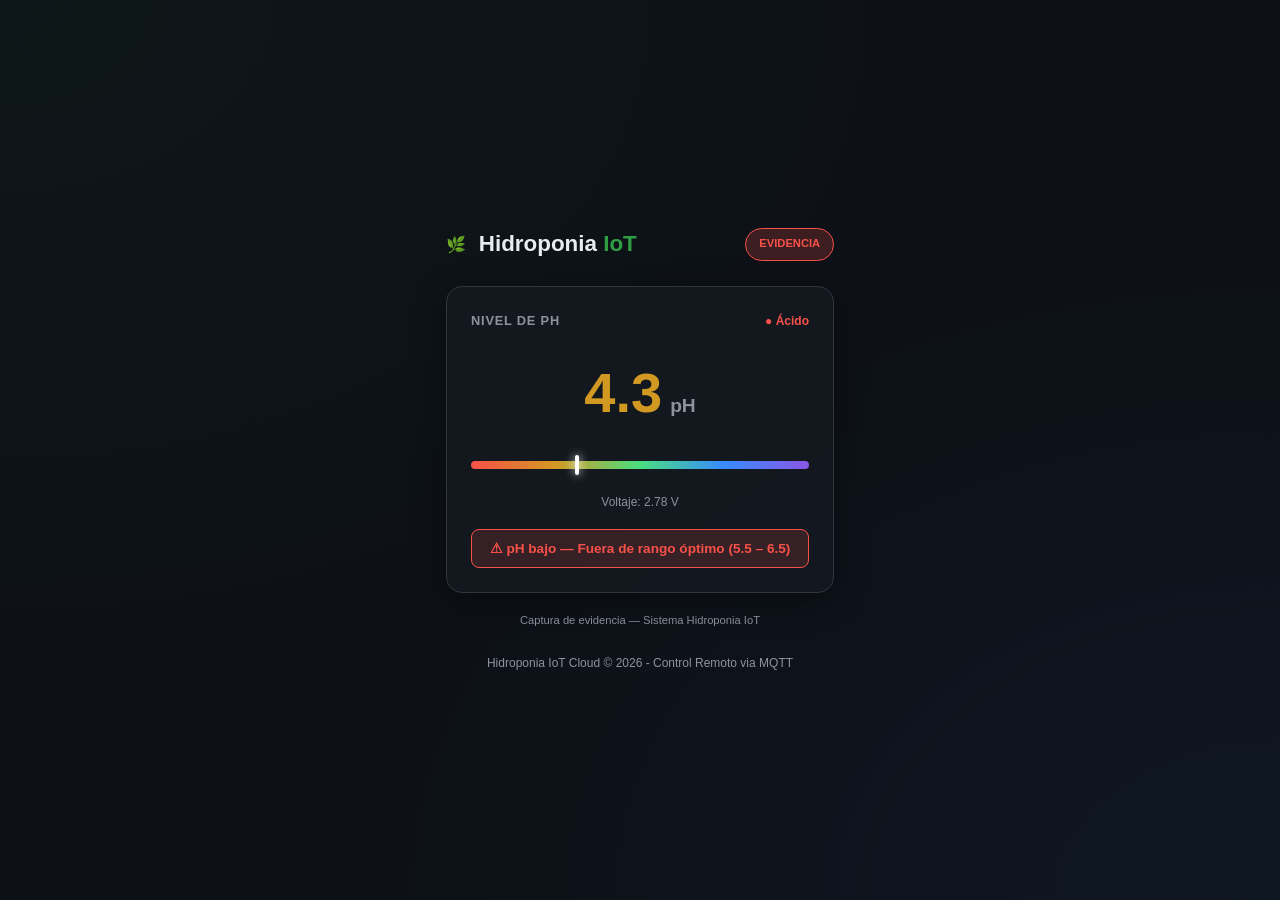
<file: evidencias/portal/ph-4.3.html>
<!DOCTYPE html>
<html lang="es">
<head>
    <meta charset="UTF-8">
    <meta name="viewport" content="width=device-width, initial-scale=1.0">
    <title>Evidencia pH 4.3 - Hidroponia IoT</title>
    <style>
        :root {
            --bg-color: #0d1117;
            --card-bg: rgba(22, 27, 34, 0.8);
            --accent-color: #238636;
            --accent-glow: #2ea043;
            --text-primary: #e6edf3;
            --text-secondary: #8b949e;
            --border-color: #30363d;
            --error-color: #f85149;
            --warning-color: #d29922;
            --card-shadow: 0 8px 32px 0 rgba(0, 0, 0, 0.4);
        }

        * { margin: 0; padding: 0; box-sizing: border-box; }

        body {
            font-family: -apple-system, BlinkMacSystemFont, "Segoe UI", Helvetica, Arial, sans-serif;
            background-color: var(--bg-color);
            background-image:
                radial-gradient(at 0% 0%, rgba(35, 134, 54, 0.05) 0px, transparent 50%),
                radial-gradient(at 100% 100%, rgba(56, 139, 253, 0.05) 0px, transparent 50%);
            color: var(--text-primary);
            line-height: 1.6;
            min-height: 100vh;
            display: flex;
            align-items: center;
            justify-content: center;
        }

        .wrapper {
            max-width: 420px;
            width: 100%;
            padding: 1rem;
        }

        header {
            display: flex;
            justify-content: space-between;
            align-items: center;
            margin-bottom: 1.5rem;
        }

        .logo {
            display: flex;
            align-items: center;
            gap: 0.8rem;
        }

        .logo h1 {
            font-size: 1.4rem;
            font-weight: 800;
        }

        .accent { color: var(--accent-glow); }

        .evidence-badge {
            background: rgba(248, 81, 73, 0.2);
            color: var(--error-color);
            border: 1px solid var(--error-color);
            padding: 0.4rem 0.8rem;
            border-radius: 20px;
            font-size: 0.7rem;
            font-weight: 600;
            text-transform: uppercase;
        }

        .card {
            background: var(--card-bg);
            border: 1px solid var(--border-color);
            border-radius: 16px;
            padding: 1.5rem;
            box-shadow: var(--card-shadow);
            backdrop-filter: blur(8px);
        }

        .card-header {
            display: flex;
            justify-content: space-between;
            margin-bottom: 1rem;
            align-items: center;
        }

        .label {
            color: var(--text-secondary);
            font-size: 0.8rem;
            font-weight: 600;
            text-transform: uppercase;
            letter-spacing: 0.05rem;
        }

        .trend {
            font-size: 0.75rem;
            font-weight: 600;
            color: var(--error-color);
        }

        .sensor-value {
            font-size: 3.5rem;
            font-weight: 800;
            margin: 0.5rem 0;
            display: flex;
            align-items: baseline;
            justify-content: center;
            color: var(--warning-color);
        }

        .unit {
            font-size: 1.2rem;
            color: var(--text-secondary);
            margin-left: 0.5rem;
        }

        .ph-gauge-bar {
            width: 100%;
            height: 8px;
            background: linear-gradient(to right, #f85149, #d29922, #4ade80, #388bfd, #8957e5);
            border-radius: 4px;
            position: relative;
            margin: 1.5rem 0;
        }

        .marker {
            position: absolute;
            top: -6px;
            width: 4px;
            height: 20px;
            background: white;
            box-shadow: 0 0 10px white;
            border-radius: 2px;
            left: 30.7%;
        }

        .sensor-meta {
            font-size: 0.75rem;
            color: var(--text-secondary);
            text-align: center;
        }

        .ph-status {
            text-align: center;
            margin-top: 1rem;
            padding: 0.5rem 1rem;
            border-radius: 8px;
            font-weight: 700;
            font-size: 0.85rem;
            background: rgba(248, 81, 73, 0.15);
            color: var(--error-color);
            border: 1px solid var(--error-color);
            animation: flash 1.5s infinite;
        }

        @keyframes flash {
            0% { opacity: 1; transform: scale(1); }
            50% { opacity: 0.7; transform: scale(1.02); }
            100% { opacity: 1; transform: scale(1); }
        }

        .timestamp {
            text-align: center;
            margin-top: 1.2rem;
            font-size: 0.7rem;
            color: var(--text-secondary);
        }

        footer {
            margin-top: 1.5rem;
            text-align: center;
            color: var(--text-secondary);
            font-size: 0.75rem;
        }
    </style>
</head>
<body>
    <div class="wrapper">
        <header>
            <div class="logo">
                <span class="icon">🌿</span>
                <h1>Hidroponia <span class="accent">IoT</span></h1>
            </div>
            <div class="evidence-badge">Evidencia</div>
        </header>

        <div class="card sensor-card">
            <div class="card-header">
                <span class="label">Nivel de pH</span>
                <span class="trend">● Ácido</span>
            </div>
            <div class="sensor-value">
                <span>4.3</span><span class="unit">pH</span>
            </div>
            <div class="ph-gauge-bar">
                <div class="marker"></div>
            </div>
            <div class="sensor-meta">Voltaje: 2.78 V</div>
            <div class="ph-status">⚠ pH bajo — Fuera de rango óptimo (5.5 – 6.5)</div>
        </div>

        <p class="timestamp">Captura de evidencia — Sistema Hidroponia IoT</p>

        <footer>
            <p>Hidroponia IoT Cloud &copy; 2026 - Control Remoto via MQTT</p>
        </footer>
    </div>
</body>
</html>
</file>
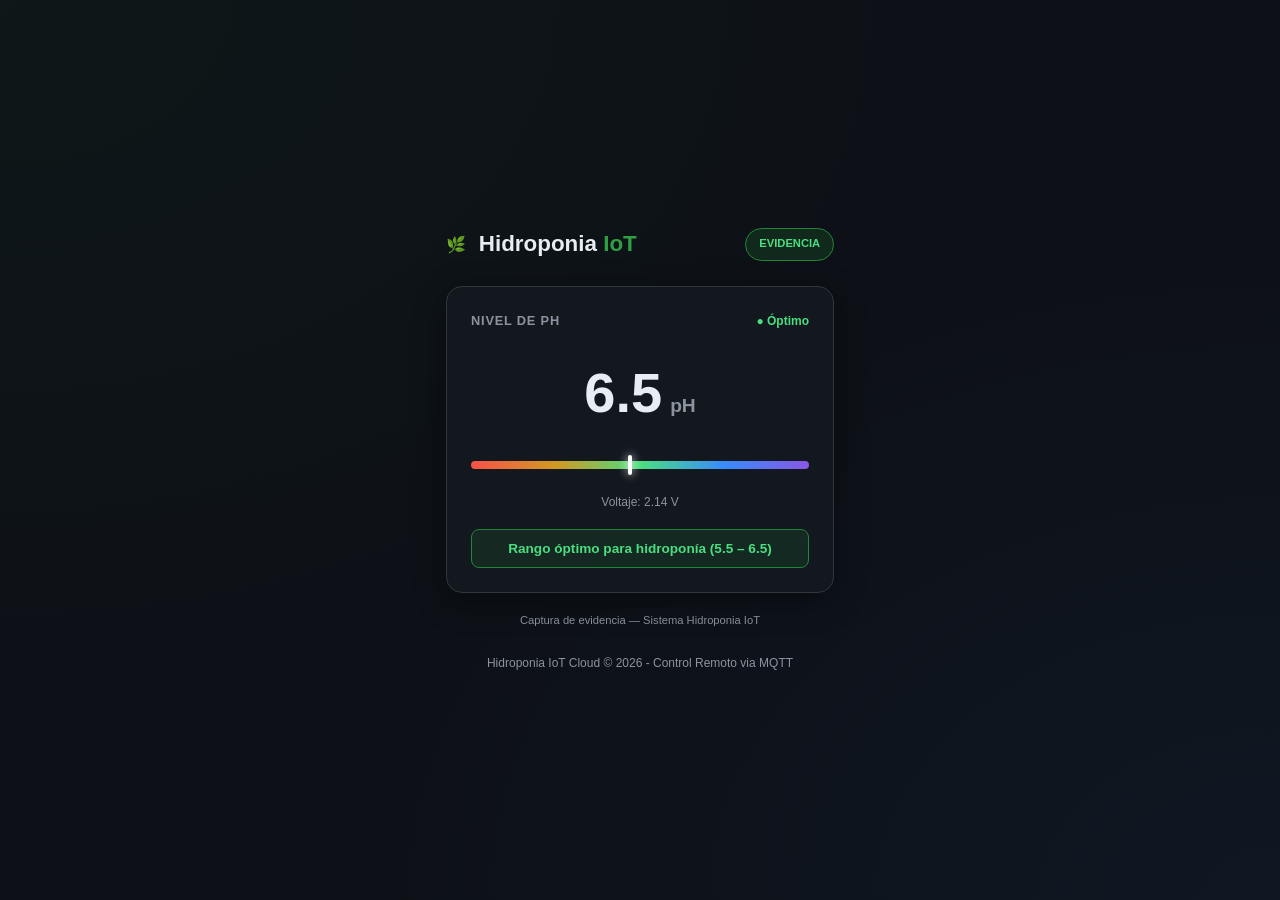
<file: evidencias/portal/ph-6.5.html>
<!DOCTYPE html>
<html lang="es">
<head>
    <meta charset="UTF-8">
    <meta name="viewport" content="width=device-width, initial-scale=1.0">
    <title>Evidencia pH 6.5 - Hidroponia IoT</title>
    <style>
        :root {
            --bg-color: #0d1117;
            --card-bg: rgba(22, 27, 34, 0.8);
            --accent-color: #238636;
            --accent-glow: #2ea043;
            --text-primary: #e6edf3;
            --text-secondary: #8b949e;
            --border-color: #30363d;
            --card-shadow: 0 8px 32px 0 rgba(0, 0, 0, 0.4);
        }

        * { margin: 0; padding: 0; box-sizing: border-box; }

        body {
            font-family: -apple-system, BlinkMacSystemFont, "Segoe UI", Helvetica, Arial, sans-serif;
            background-color: var(--bg-color);
            background-image:
                radial-gradient(at 0% 0%, rgba(35, 134, 54, 0.05) 0px, transparent 50%),
                radial-gradient(at 100% 100%, rgba(56, 139, 253, 0.05) 0px, transparent 50%);
            color: var(--text-primary);
            line-height: 1.6;
            min-height: 100vh;
            display: flex;
            align-items: center;
            justify-content: center;
        }

        .wrapper {
            max-width: 420px;
            width: 100%;
            padding: 1rem;
        }

        header {
            display: flex;
            justify-content: space-between;
            align-items: center;
            margin-bottom: 1.5rem;
        }

        .logo {
            display: flex;
            align-items: center;
            gap: 0.8rem;
        }

        .logo h1 {
            font-size: 1.4rem;
            font-weight: 800;
        }

        .accent { color: var(--accent-glow); }

        .evidence-badge {
            background: rgba(35, 134, 54, 0.2);
            color: #4ade80;
            border: 1px solid var(--accent-color);
            padding: 0.4rem 0.8rem;
            border-radius: 20px;
            font-size: 0.7rem;
            font-weight: 600;
            text-transform: uppercase;
        }

        .card {
            background: var(--card-bg);
            border: 1px solid var(--border-color);
            border-radius: 16px;
            padding: 1.5rem;
            box-shadow: var(--card-shadow);
            backdrop-filter: blur(8px);
        }

        .card-header {
            display: flex;
            justify-content: space-between;
            margin-bottom: 1rem;
            align-items: center;
        }

        .label {
            color: var(--text-secondary);
            font-size: 0.8rem;
            font-weight: 600;
            text-transform: uppercase;
            letter-spacing: 0.05rem;
        }

        .trend {
            font-size: 0.75rem;
            font-weight: 600;
            color: #4ade80;
        }

        .sensor-value {
            font-size: 3.5rem;
            font-weight: 800;
            margin: 0.5rem 0;
            display: flex;
            align-items: baseline;
            justify-content: center;
        }

        .unit {
            font-size: 1.2rem;
            color: var(--text-secondary);
            margin-left: 0.5rem;
        }

        .ph-gauge-bar {
            width: 100%;
            height: 8px;
            background: linear-gradient(to right, #f85149, #d29922, #4ade80, #388bfd, #8957e5);
            border-radius: 4px;
            position: relative;
            margin: 1.5rem 0;
        }

        .marker {
            position: absolute;
            top: -6px;
            width: 4px;
            height: 20px;
            background: white;
            box-shadow: 0 0 10px white;
            border-radius: 2px;
            left: 46.4%;
        }

        .sensor-meta {
            font-size: 0.75rem;
            color: var(--text-secondary);
            text-align: center;
        }

        .ph-status {
            text-align: center;
            margin-top: 1rem;
            padding: 0.5rem 1rem;
            border-radius: 8px;
            font-weight: 700;
            font-size: 0.85rem;
            background: rgba(35, 134, 54, 0.15);
            color: #4ade80;
            border: 1px solid var(--accent-color);
        }

        .timestamp {
            text-align: center;
            margin-top: 1.2rem;
            font-size: 0.7rem;
            color: var(--text-secondary);
        }

        footer {
            margin-top: 1.5rem;
            text-align: center;
            color: var(--text-secondary);
            font-size: 0.75rem;
        }
    </style>
</head>
<body>
    <div class="wrapper">
        <header>
            <div class="logo">
                <span class="icon">🌿</span>
                <h1>Hidroponia <span class="accent">IoT</span></h1>
            </div>
            <div class="evidence-badge">Evidencia</div>
        </header>

        <div class="card sensor-card">
            <div class="card-header">
                <span class="label">Nivel de pH</span>
                <span class="trend">● Óptimo</span>
            </div>
            <div class="sensor-value">
                <span>6.5</span><span class="unit">pH</span>
            </div>
            <div class="ph-gauge-bar">
                <div class="marker"></div>
            </div>
            <div class="sensor-meta">Voltaje: 2.14 V</div>
            <div class="ph-status">Rango óptimo para hidroponía (5.5 – 6.5)</div>
        </div>

        <p class="timestamp">Captura de evidencia — Sistema Hidroponia IoT</p>

        <footer>
            <p>Hidroponia IoT Cloud &copy; 2026 - Control Remoto via MQTT</p>
        </footer>
    </div>
</body>
</html>
</file>
